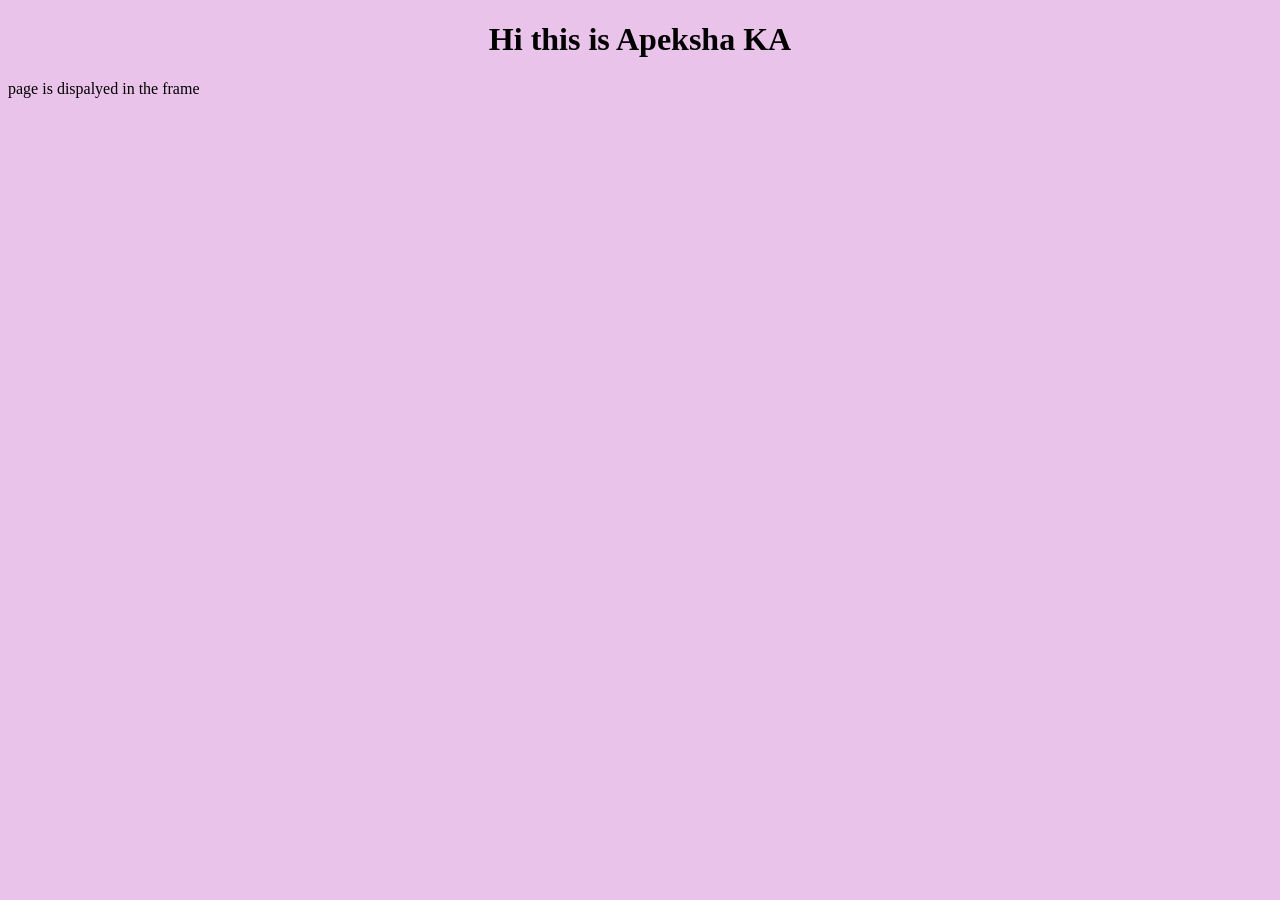
<file: index.html>
<!DOCTYPE html>
<html>
    <head>
    
    </head>
    <body style="background-color: rgb(234, 195, 234);">
        <h1 style="text-align: center;">Hi this is Apeksha KA</h1>
        <p style="text-align: left;" > page is dispalyed in the frame  </p>
    </body>
</html>
</file>
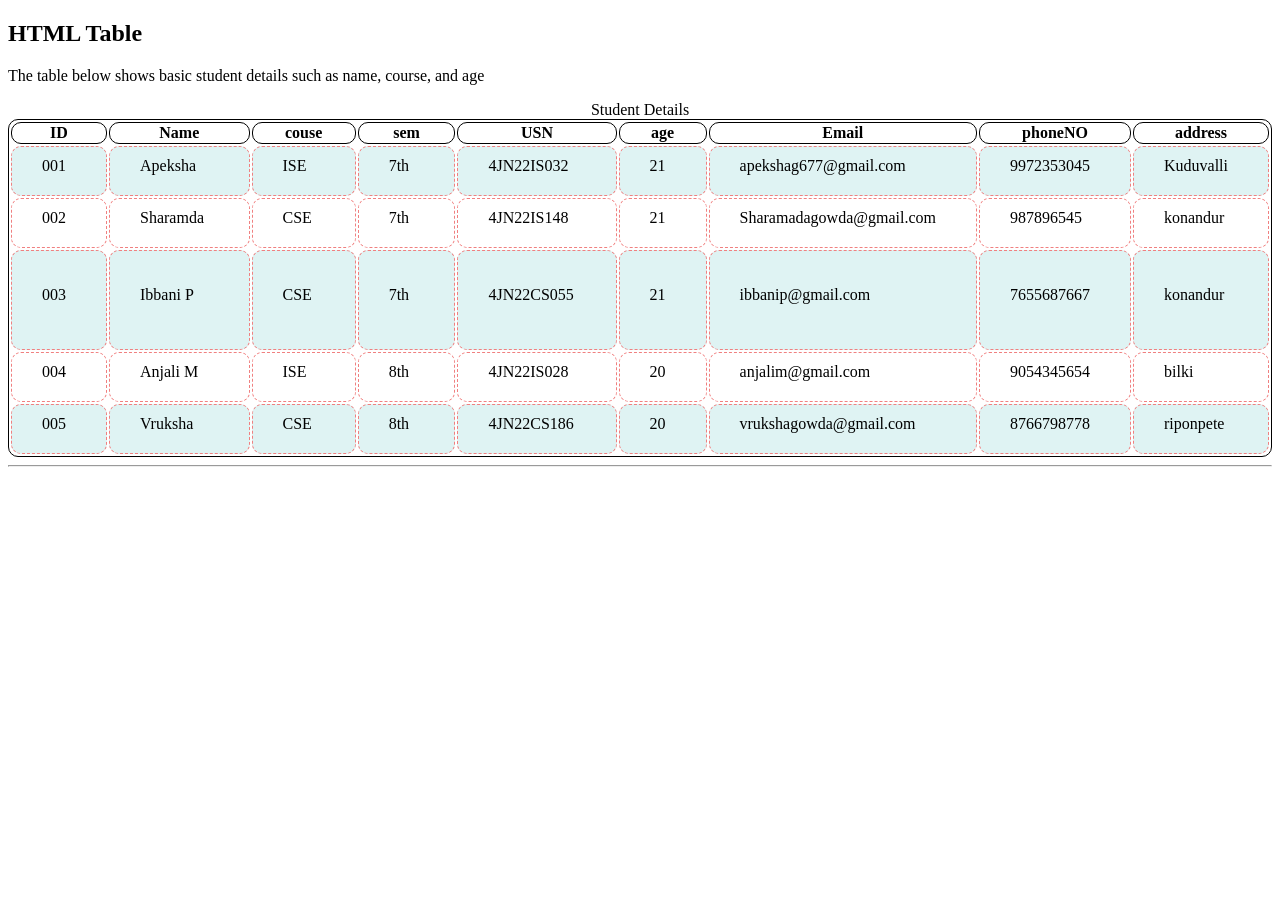
<file: basics.html>
<!DOCTYPE html>
<html>
    <head>
    <style>
        table, th, td{
            border:1px solid black;
            border-radius: 10px;
                
        }
        tr:nth-child(even){
                background-color: rgba(175, 226, 226, 0.4);
            }

        
            td, td{
            
            border-color: lightcoral;
            border-style: dashed;
            text-align: left;
            border-spacing: 30px;
            padding: 15px;
            padding-top: 10px;
            padding-bottom: 20px;
            padding-left: 30px;
            padding-right: 40px;
        }
        

        
    
            

    </style>
    </head>
    <body>
        <h2>HTML Table</h2>
        <p>The table below shows basic student details such as name, course, and age</p>

        <table style = "width: 100%">

            <caption>Student Details</caption>

            <tr>
                <th style="width: 20;">ID</th>
                <th style="width: 30%;">Name</th>
                <th style="width: 20%;">couse</th>
                <th style="width: 30%;">sem</th>
                <th style="width: 20%;">USN</th>
                <th style="width: 30%;">age</th>
                <th style="width: 70%;">Email</th>
                <th style="width: 20;">phoneNO</th>
                <th style="width: 30;">address</th>
            
            </tr>
            <tr>
                <td>001</td>
                <td>Apeksha</td>
                <td>ISE</td>
                <td>7th</td>
                <td>4JN22IS032</td>
                <td>21</td>
                <td>apekshag677@gmail.com</td>
                <td>9972353045</td>
                <td>Kuduvalli</td>
                
            </tr>
            <tr>
                <td>002</td>
                <td>Sharamda</td>
                <td>CSE</td>
                <td>7th</td>
                <td>4JN22IS148</td>
                <td>21</td>
                <td>Sharamadagowda@gmail.com</td>
                <td>987896545</td>
                <td>konandur</td>
            </tr>
            <tr style="height: 100px">
            <td>003</td>
            <td>Ibbani P</td>
            <td>CSE</td>
            <td>7th</td>
            <td>4JN22CS055</td>
            <td>21</td>
            <td>ibbanip@gmail.com</td>
            <td>7655687667</td>
            <td>konandur</td>
            </tr>
            <tr>
            <td>004</td>
            <td>Anjali M</td>
            <td>ISE</td>
            <td>8th</td>
            <td>4JN22IS028</td>
            <td>20</td>
            <td>anjalim@gmail.com</td>
            <td>9054345654</td>
            <td>bilki</td>

            </tr>
            <tr>
            <td>005</td>
            <td>Vruksha</td>
            <td>CSE</td>
            <td>8th</td>
            <td>4JN22CS186</td>
            <td>20</td>
            <td>vrukshagowda@gmail.com</td>
            <td>8766798778</td>
            <td>riponpete</td>
            </tr>
        </table>
    </body>
</html>
<hr>
</file>
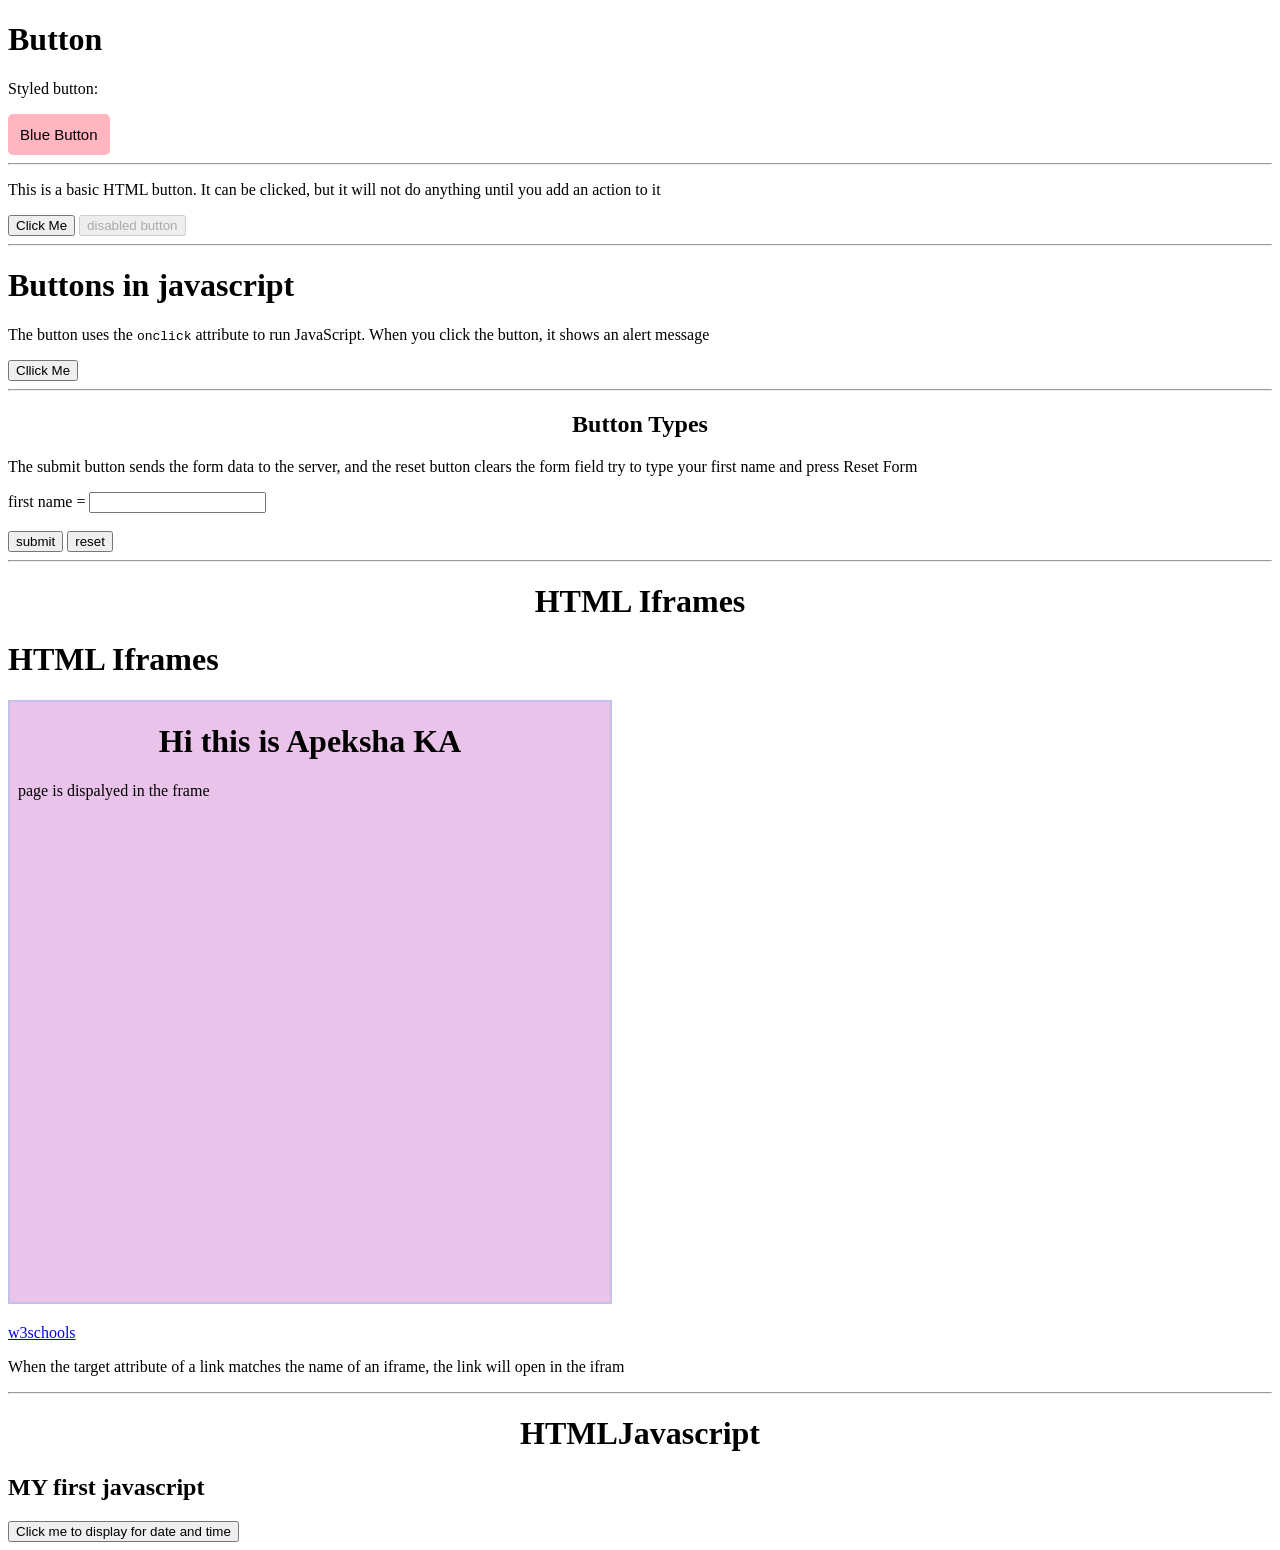
<file: Button.html>
<!DOCTYPE html>
<html>
    <head>
        <title>button and iframes</title>
    </head>
    <style>
     .testbtn {
         background-color:lightpink;
         color: black;
        font-size: 15px;
        padding: 12px;
        border: cadetblue;
        border-radius: 5px;
        cursor: pointer;
   }
   </style>
   <body>
    <h1>Button</h1>
    <p>Styled button:</p>
    <button class="testbtn">Blue Button</button>
    <hr>
    <p>This is a basic HTML button. It can be clicked, but it will not do anything until you add an action to it</p>
    <button>Click Me</button>
    <button disabled>disabled button</button>
    <hr>
    <h1>Buttons in javascript</h1>
    <p>The button uses the <code>onclick</code> attribute to run JavaScript. When you click the button, it shows an alert message</p>
    <button onclick="alert('Hello!')">Cllick Me</button>
    <hr>
    <h2 style="text-align: center;">Button Types</h2>
    <p>The submit button sends the form data to the server, and the reset button clears the form field try to type your first name and press Reset Form</p>
    <form action ="#"  onsubmit="alert('Form submitted');">
        first name = <input type="text" name="fname"><br><br>
        <button type="Submit">submit</button>
         <button type="Reset">reset</button>
    </form>
    <hr>

    <h1 style="text-align:center ;">HTML Iframes</h1>
    <h1>HTML Iframes</h1>
    <iframe src="index.html" style="border:2px solid rgb(193, 193, 233); width: 600px; height: 600px;" title="wikipedia">
        </iframe>
    <p><a href="https://www.w3schools.com" target="iframe_a">w3schools</a></p>
    <p>When the target attribute of a link matches the name of an iframe, the link will open in the ifram</p>
    
    <hr>

    <h1 style="text-align: center;"> HTMLJavascript</h1>
    <h2>MY first javascript</h2>
    <p id="demo"></p>
    <button type="button" onclick="document.getElementById('demo').innerHTML=Date()">Click me to display for date and time</button>

    


  </body>
</html>
</file>
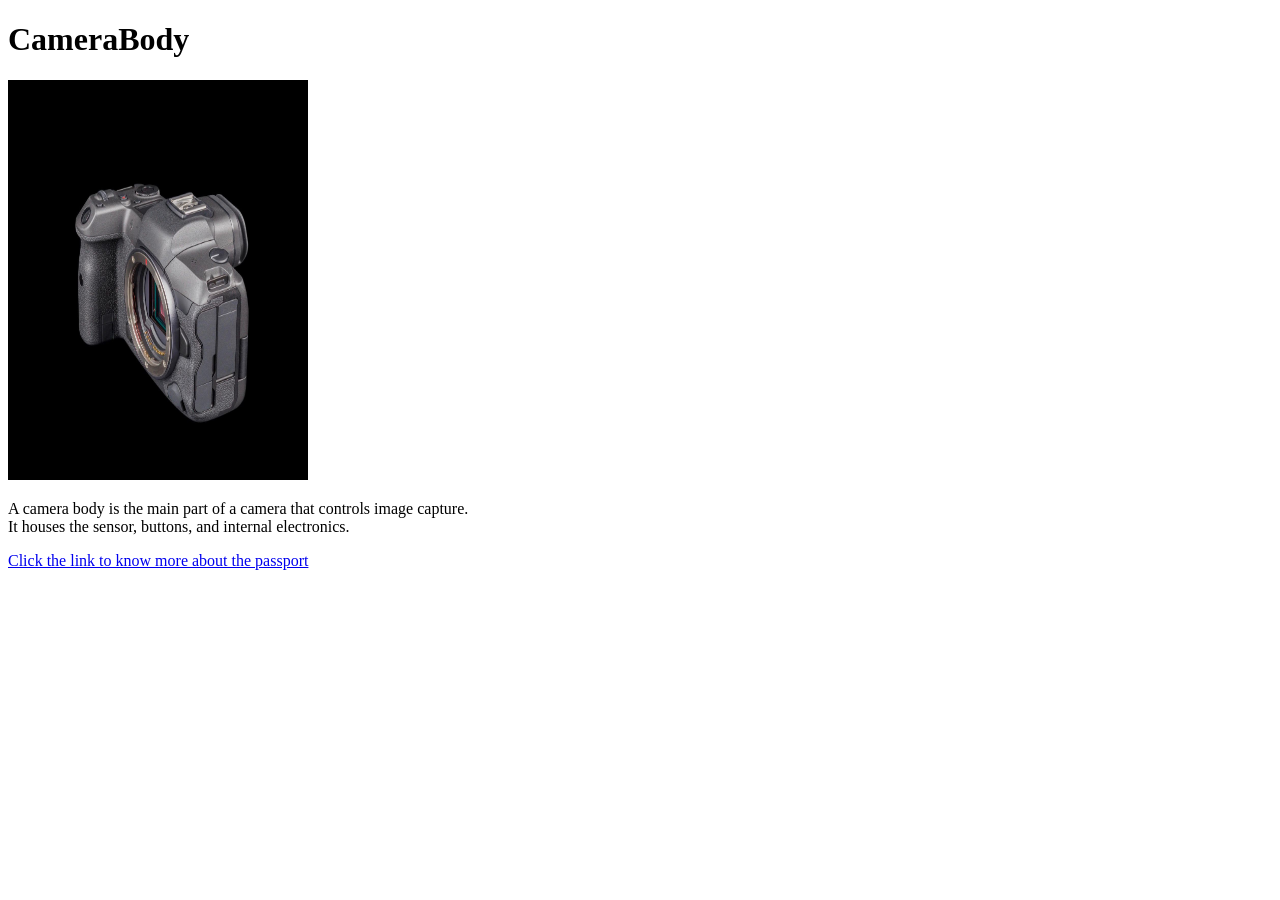
<file: camerabody.html>
<!DOCTYPE html>
<html>
    <head>
        <body>
            <h1>CameraBody</h1>
            <img src="camerabody.jpg" alt="camera" width="300" height="400">
            <p>A camera body is the main part of a camera that controls image capture.<br>
             It houses the sensor, buttons, and internal electronics.</p>
             <a href="https://en.wikipedia.org/wiki/passport" >Click the link to know more about the passport</a>
        </body>
    </head>

</html>
</file>
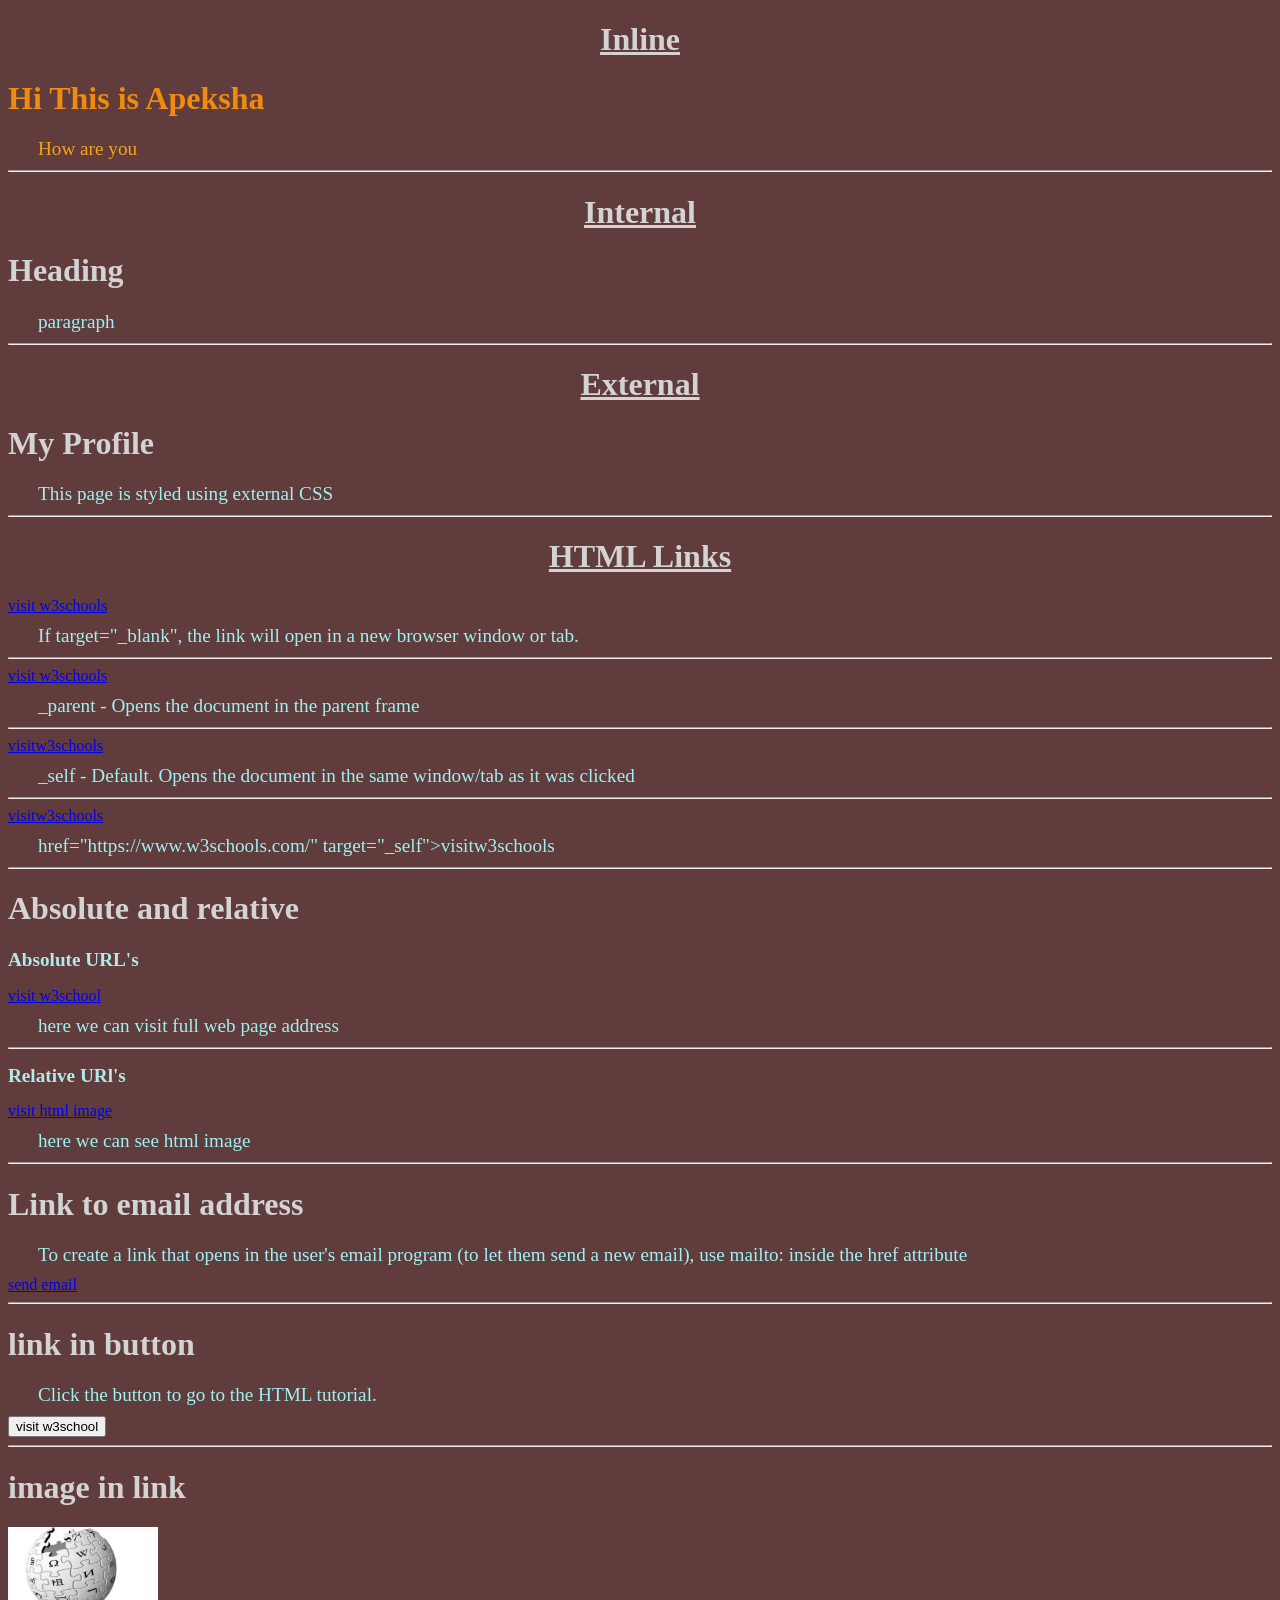
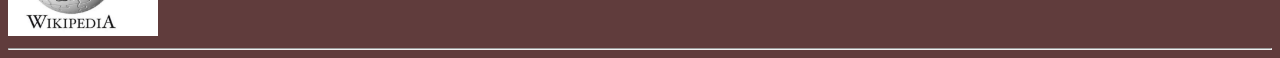
<file: CSS.html>
<!DOCTYPE html>
<html>
    <head>
        <title>CSS and Links</title>
        <h1 style="text-align: center;"; ><ins>Inline</ins></h1>
    <body>
      <h1 style="color: rgb(241, 139, 14);">Hi This is Apeksha</h1>
      <p style="color: rgb(243, 165, 21);">How are you</p>

      <hr>
      <h1 style="text-align: center;" ><ins>Internal</ins></h1>
      <style>
        body {background-color: rgb(96, 60, 60);}
        h1 {color: lightgray;}
        p {color: lightpink;}
      </style>
    
    <h1>Heading</h1>
    <p>paragraph</p>
    <hr>
    
    <h1 style="text-align: center;" ><ins>External</ins></h1>
    <link rel="stylesheet" href="style.css">
    <h1>My Profile</h1>
    <p>This page is styled using external CSS</p>
    <hr>

    <h1 style="text-align: center;"><ins>HTML Links</ins></h1>
    <a href="https://www.w3schools.com/" target="_blank">visit w3schools</a>
    <p>If target="_blank", the link will open in a new browser window or tab.</p>
    <hr>
    <a href="https://www.w3schools.com/" target="_parent">visit w3schools</a>
    <p>_parent - Opens the document in the parent frame</p>
    <hr>
    <a href="https://www.w3schools.com/" target="_self">visitw3schools</a>
    <p>_self - Default. Opens the document in the same window/tab as it was clicked</p>
    <hr>
    <a href="https://www.w3schools.com/" target="_top">visitw3schools</a>
    <p>href="https://www.w3schools.com/" target="_self">visitw3schools</a></p>
    <hr>
    <h1>Absolute and relative</h1>
    <h2>Absolute URL's</h2>
    <a href="https://www.w3schools.com/" target="_self">visit w3school</a>
    <p>here we can visit full web page address</p>
    <hr>

    <h2>Relative URl's</h2>
    <a href="html_images.asp">visit html image</a>
    <p>here we can see html image </p>
    <hr>
    <h1>Link to email address</h1>
    <p>To create a link that opens in the user's email program (to let them send a new email), use mailto: inside the href attribute</p>
    <a href="mailto:apekshag677@gmail.com">send email</a>
    <hr>
    <h1>link in button</h1>
    <p>Click the button to go to the HTML tutorial.</p>
    <button onclick="document.location='https://www.wikipedia.org'">visit w3school</button>
    <hr>
    <h1>image in link</h1>
    <a href="https://www.wikipedia.org">
  <img src="img.jpg" alt="Wikipedia" width="150">
</a>
<hr>



    </body>
    </head>
</html>
</file>
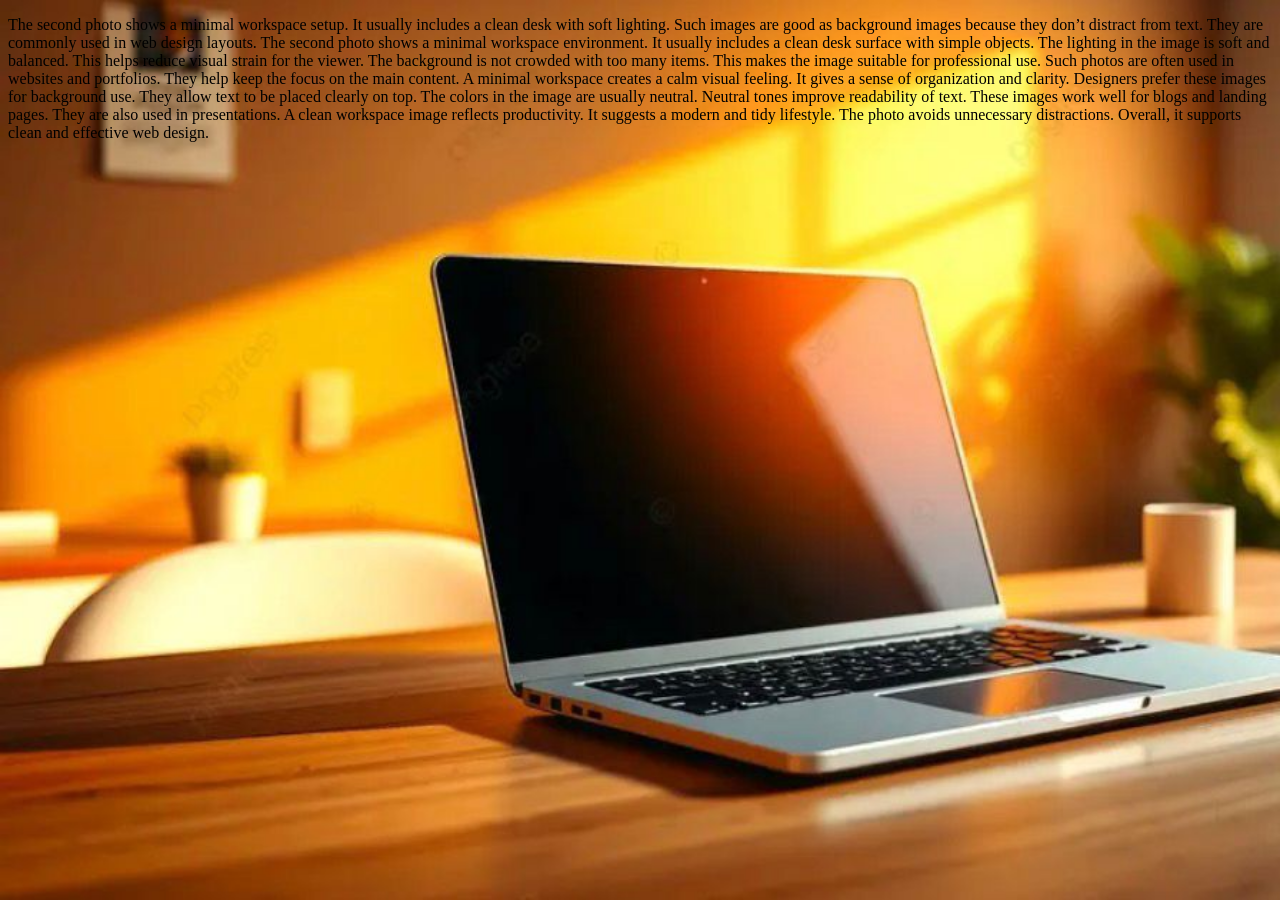
<file: file.html>
<!DOCTYPE html>
<html>
    <head>
        <title>Background image</title>
        <body>
            <style>
        body{
            background-image: url(background.jpg);
            background-repeat: no-repeat;
            background-size: cover;
            background-attachment: fixed;
        }
        </style>


        
        
        <p>The second photo shows a minimal workspace setup.
        It usually includes a clean desk with soft lighting.
        Such images are good as background images because they don’t distract from text.
        They are commonly used in web design layouts.
        The second photo shows a minimal workspace environment.
        It usually includes a clean desk surface with simple objects.
        The lighting in the image is soft and balanced.
        This helps reduce visual strain for the viewer.
       The background is not crowded with too many items.
       This makes the image suitable for professional use.
      Such photos are often used in websites and portfolios.
       They help keep the focus on the main content.
      A minimal workspace creates a calm visual feeling.
     It gives a sense of organization and clarity.
     Designers prefer these images for background use.
      They allow text to be placed clearly on top.
    The colors in the image are usually neutral.
     Neutral tones improve readability of text.
     These images work well for blogs and landing pages.
     They are also used in presentations.
     A clean workspace image reflects productivity.
     It suggests a modern and tidy lifestyle.
     The photo avoids unnecessary distractions.
      Overall, it supports clean and effective web design.</p>
        </body>

    </head>
</html>
</file>
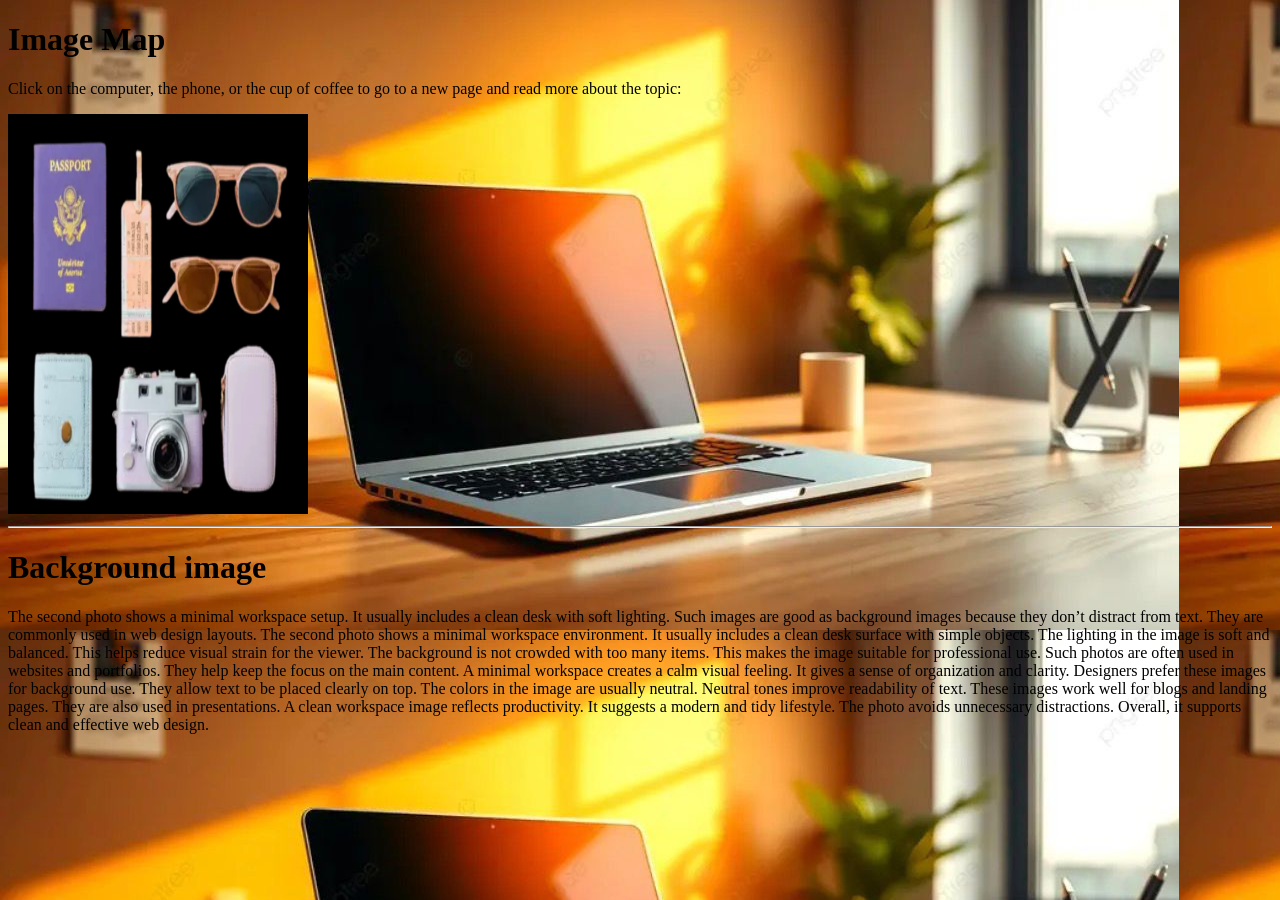
<file: image.html>
<!DOCTYPE html>
<html>
    <head>
        <title>Image Map</title>
    </head>
    <body>
        
        <h1>Image Map</h1>
        <p>Click on the computer, the phone, or the cup of coffee to go to a new page and read more about the topic:</p>
        <img src="desk.jpg" alt="Travel essentials" usemap="#workmap" width="300" height="400">
        <map name="workmap">
            <area shape="rect"
                  coords="20,40,120,200"
                  alt="Passport"
                  href="passport.html" onclick="myFunction()">
            <area shape="circle"
                  coords="200,100,40"
                  alt="Sunglasses"
                  href="sunglass.html">
            <area shape="rect"
                 coords="150,230,280,380"
                 alt="Camera body"
                 href="camerabody.html">
        </map>
        <script>
            function myFunction() {
                alert("You clicked the passport");
            }
        </script>
        <hr>
        <h1>Background image</h1>
        <style>
        body{
            background-image: url(background.jpg);
        }
        </style>


        
        
        <p>The second photo shows a minimal workspace setup.
        It usually includes a clean desk with soft lighting.
        Such images are good as background images because they don’t distract from text.
        They are commonly used in web design layouts.
        The second photo shows a minimal workspace environment.
        It usually includes a clean desk surface with simple objects.
        The lighting in the image is soft and balanced.
        This helps reduce visual strain for the viewer.
       The background is not crowded with too many items.
       This makes the image suitable for professional use.
      Such photos are often used in websites and portfolios.
       They help keep the focus on the main content.
      A minimal workspace creates a calm visual feeling.
     It gives a sense of organization and clarity.
     Designers prefer these images for background use.
      They allow text to be placed clearly on top.
    The colors in the image are usually neutral.
     Neutral tones improve readability of text.
     These images work well for blogs and landing pages.
     They are also used in presentations.
     A clean workspace image reflects productivity.
     It suggests a modern and tidy lifestyle.
     The photo avoids unnecessary distractions.
      Overall, it supports clean and effective web design.</p>

    </body>
</html>
</file>
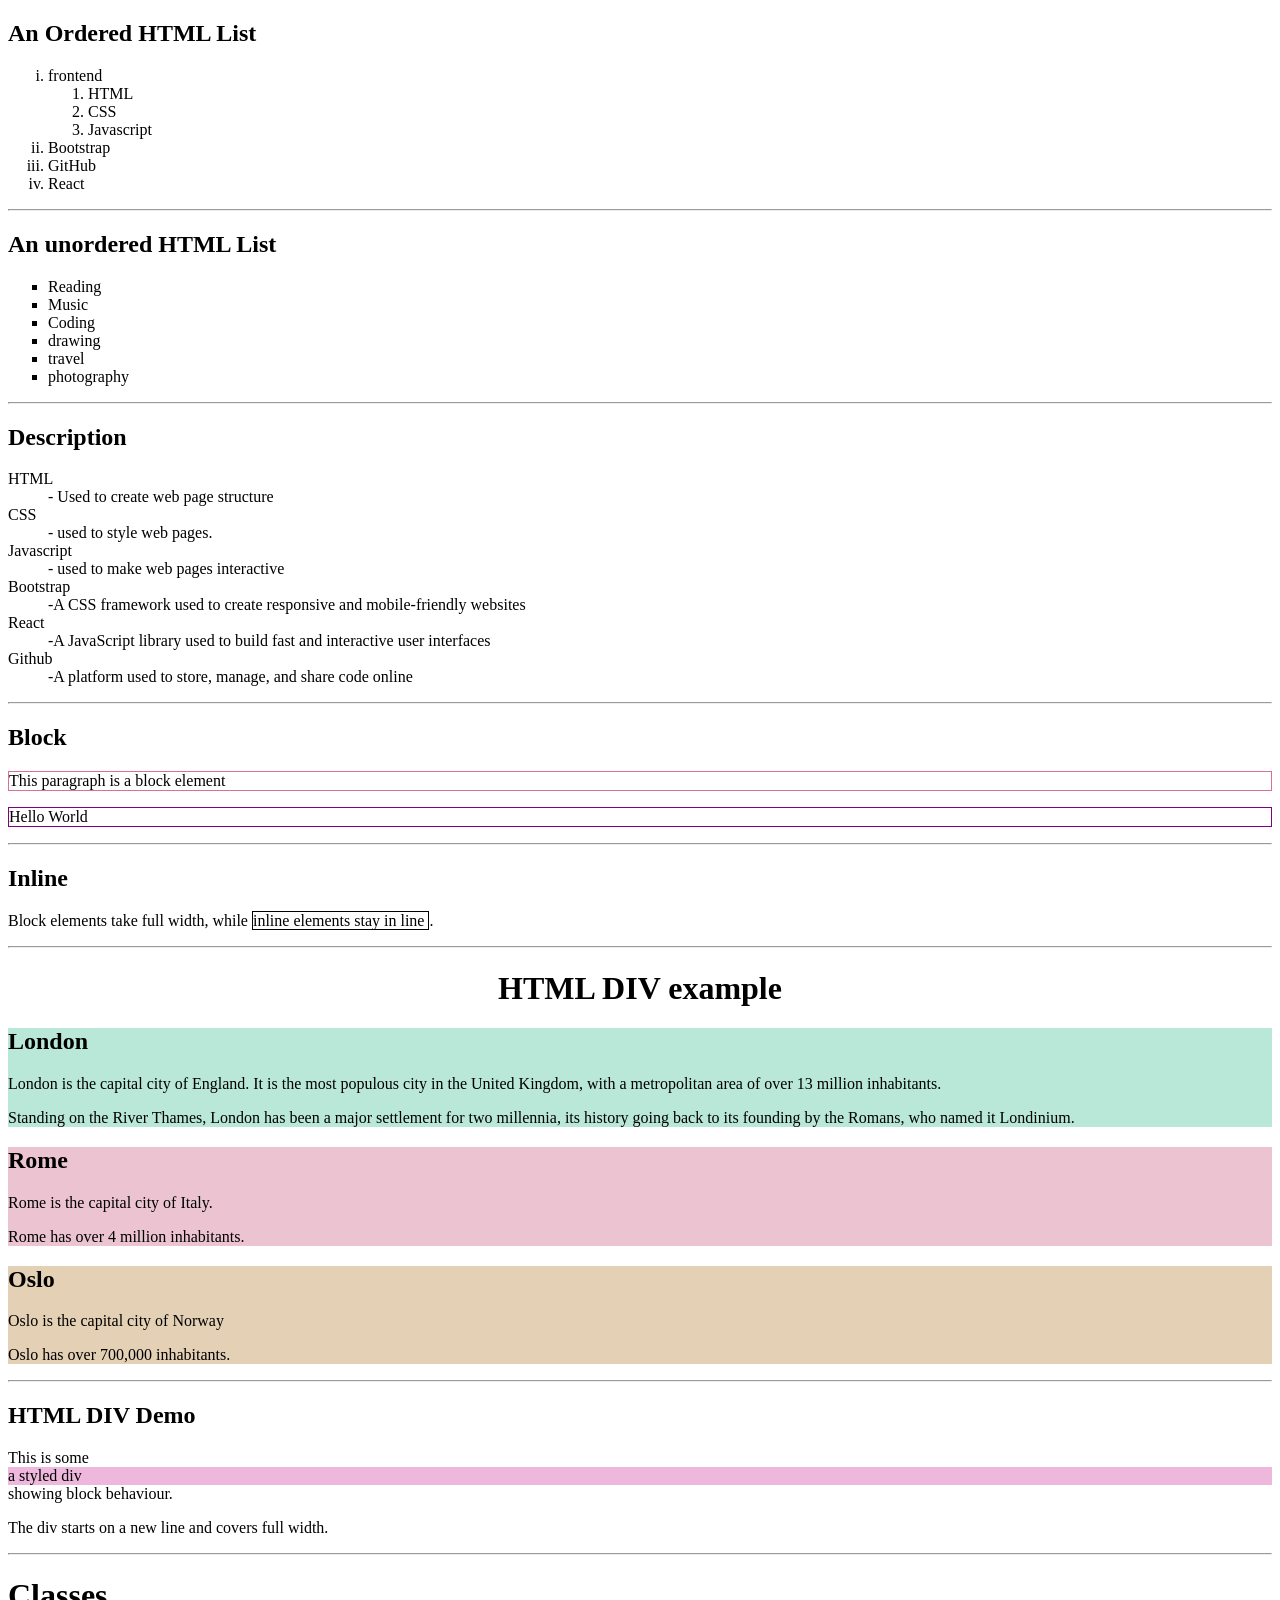
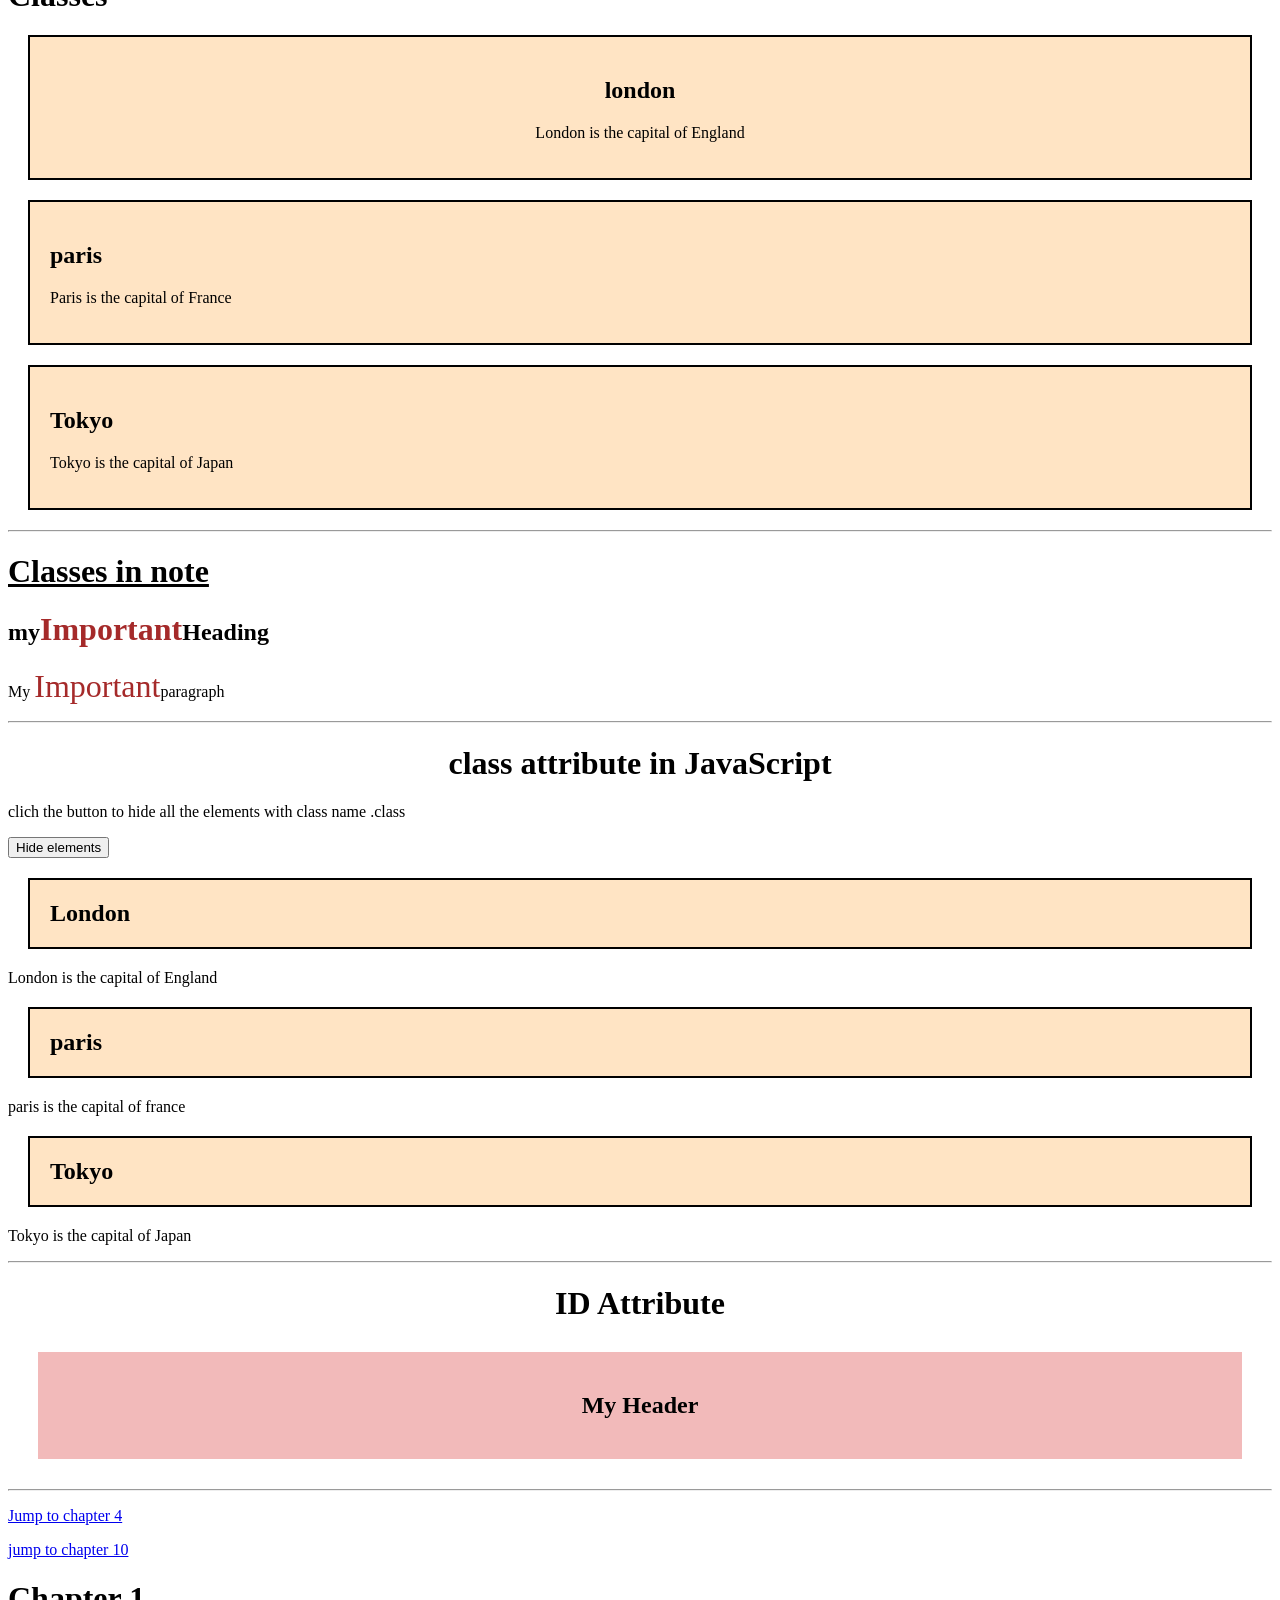
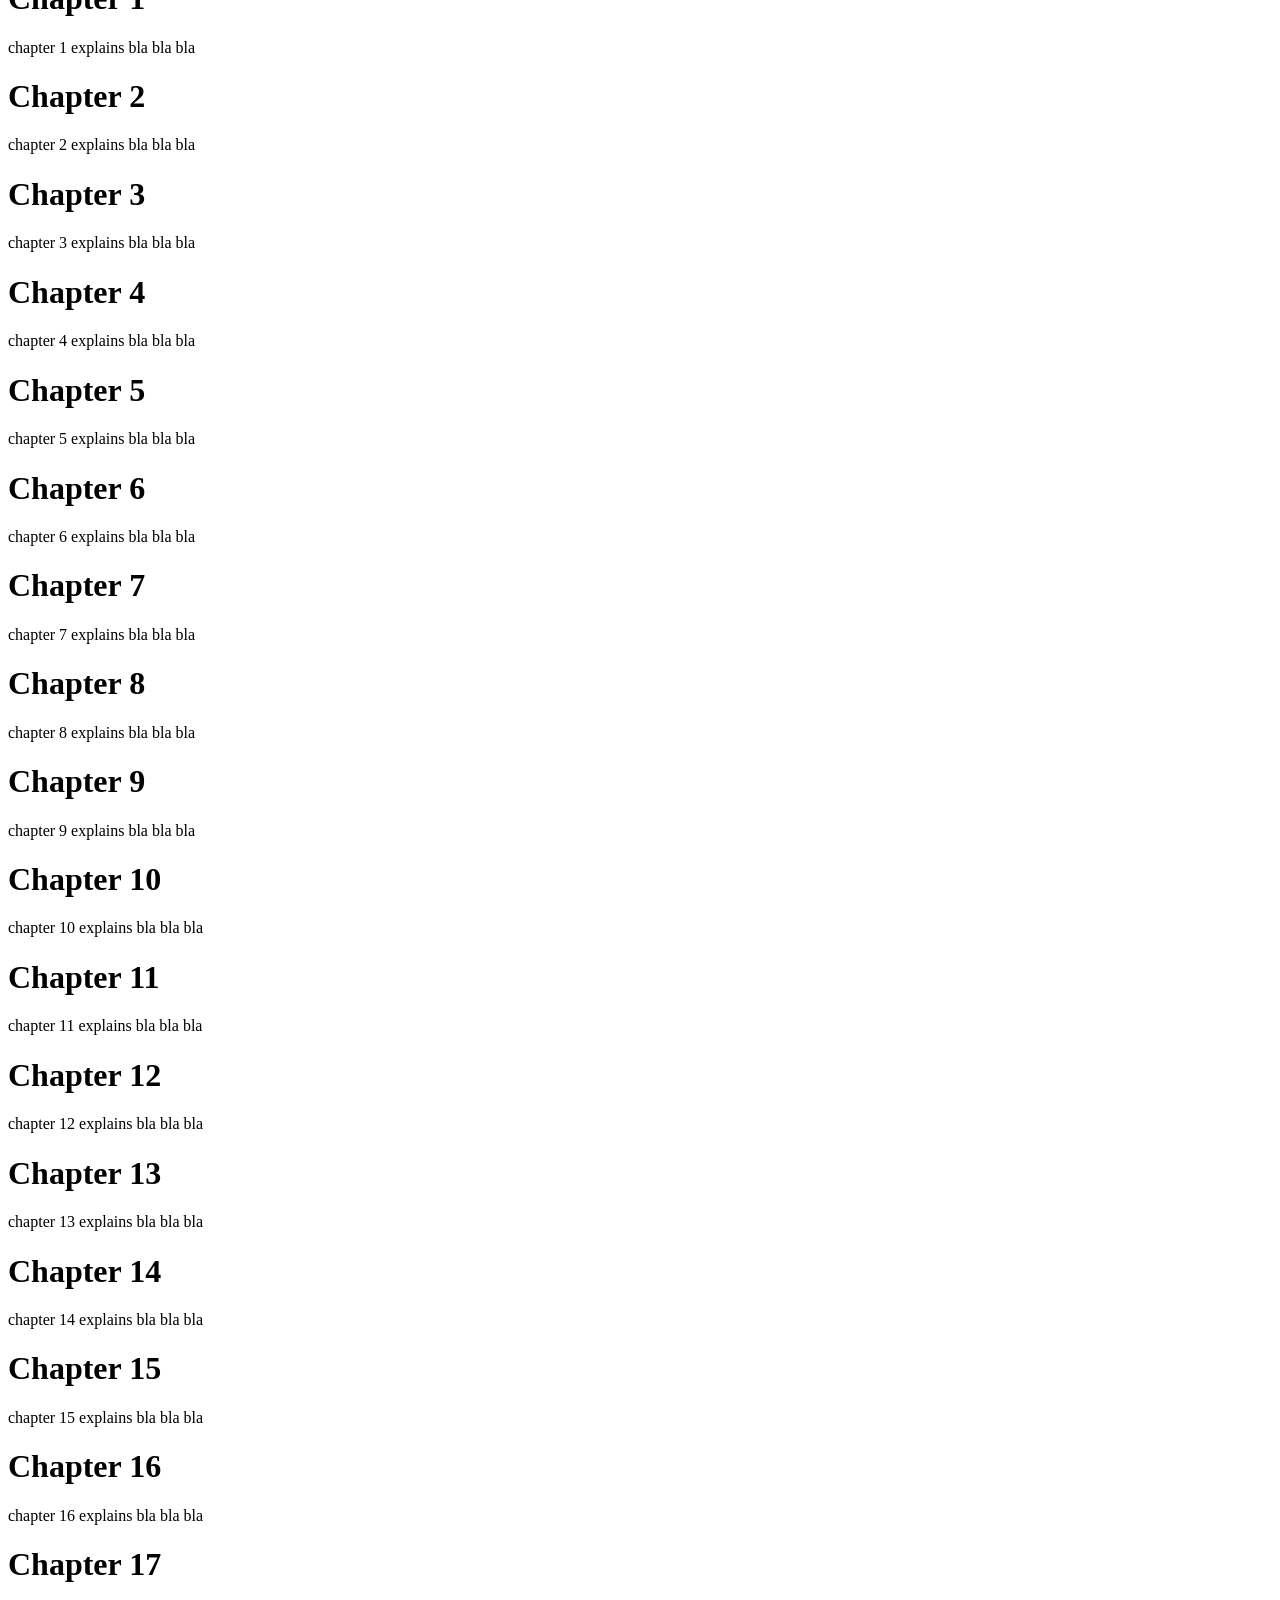
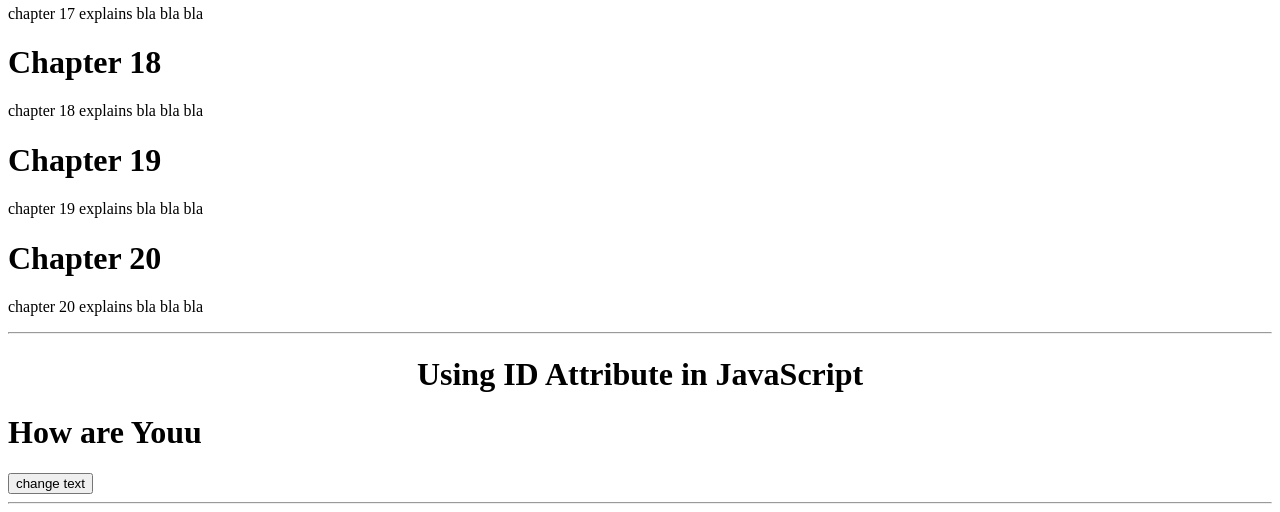
<file: list.html>
<!DOCTYPE html>
<html>
    <body>
        <h2>An Ordered HTML List</h2>
        <ol type="i" >
        <li>frontend</li>
        <ol>
            <li>HTML</li>
            <li>CSS</li>
            <li>Javascript</li>
        </ol>
            <li>Bootstrap</li>
            <li>GitHub</li>
            <li>React</li>
        </ol>
        <hr>
        <h2> An unordered HTML List</h2>
        <ul style="list-style-type: square;">
            <li>Reading</li>
            <li>Music</li>
            <li>Coding</li>
            <li>drawing</li>
            <li>travel</li>
            <li>photography</li>
        </ul>
        <hr>

        <h2>Description</h2>
        <dl>
            <dt>HTML</dt>
            <dd>- Used to create web page structure</dd>
            <dt>CSS</dt>
            <dd>- used to style web pages.</dd>
            <dt>Javascript</dt>
            <dd>- used to make web pages interactive</dd>
            <dt>Bootstrap</dt>
            <dd>-A CSS framework used to create responsive and mobile-friendly websites</dd>
            <dt>React</dt>
            <dd>-A JavaScript library used to build fast and interactive user interfaces</dd>
            <dt>Github</dt>
            <dd>-A platform used to store, manage, and share code online</dd>
        </dl>
        <hr>
        <head>
        <h2>Block</h2>
        <p style="border: 1px solid palevioletred;">This paragraph is a block element</p>
        <p style="border: 1px solid purple;">Hello World</p>
    <hr>

        <h2>Inline</h2>
        <p>Block elements take full width, while <span style = "border: 1px solid black"> inline elements stay in line </span>.</p>
        <hr>

    <style>
        div { 
            background-color: aquamarine;
            margin: black;
        }
    </style>
            
    <h1 style="text-align: center;">HTML DIV example</h1>
     <div style="background-color: rgb(186, 232, 216);">
    <h2>London</h2>
    <p>London is the capital city of England. It is the most populous city in the United Kingdom, with a metropolitan area of over 13 million inhabitants.</p>
    <p>Standing on the River Thames, London has been a major settlement for two millennia, its history going back to its founding by the Romans, who named it Londinium.</p>
    </div>
    <div style="background-color:rgb(236, 195, 209)">
        <h2>Rome</h2>
        <p>Rome is the capital city of Italy.</p>
        <p>Rome has over 4 million inhabitants.</p>
    </div>
    <div style="background-color:rgb(228, 208, 181)";>
        <h2>Oslo</h2>
        <p>Oslo is the capital city of Norway</p>
        <p>Oslo has over 700,000 inhabitants.</p>
    </div>
    <hr>
    <style>
        div {
                background-color: rgb(238, 184, 220);
            }
        </style>
        <h2>HTML DIV Demo</h2>
        This is some <div style="text-align:left;"> a styled div</div>showing block behaviour.
        <p>The div starts on a new line and covers full width.</p>
<hr>

<h1>Classes</h1>
<style>
    .city {
        background-color: aquamarine;
        color: black;
        border: 2px solid black;
        margin: 20px;
        padding: 20px;
    }
    .main {
        text-align: center;
    }
</style>
<div class = "city main">
<h2>london</h2>
<p>London is the capital of England</p>
</div>

<div class="city">
<h2>paris</h2>
<p>Paris is the capital of France</p>
</div>

<div class="city">
<h2>Tokyo</h2>
<p>Tokyo is the capital of Japan</p>
</div>
<hr>

<h1><ins>Classes in note</ins></h1>
<style>
    .note {
        font-size: xx-large;
        color: brown;

    }
</style>
<h2>my<span class="note">Important</span>Heading</h2>
<p>My <span class="note">Important</span>paragraph</p>
<hr>

<style>
    .city {
        background-color: bisque;
        color: black;
        margin: 20px;
        padding: 20px;
    }
</style>
<h1 style="text-align: center;" >class attribute in JavaScript</h1>
<p>clich the button to hide all the elements with class name .class</p>
<button onclick="myFunction()">Hide elements</button>

<h2 class="city">London</h2>
<p>London is the capital of England</p>

<h2 class="city">paris</h2>
<p>paris is the capital of france</p>

<h2 class="city">Tokyo</h2>
<p>Tokyo is the capital of Japan</p>

<script>
    function myFunction() {
        var x = document.getElementsByClassName("city")
        for(var i=0;i<x.length;i++){
        x[i].style.display ="none";
    }
}
</script>
<hr>

<style>
    #myHeader {
        background-color: rgb(242, 186, 186);
        color: black;
        margin: 30px;
        padding: 40px;
        text-align: center;
    }
</style>
<h1 style="text-align: center;" >ID Attribute</h1>
    <h2 id="myHeader">My Header</h2>
    <hr>

    <p> <a href="#C4">Jump to chapter 4</a></p>
    <p> <a href="#C10">jump to chapter 10</a></p>
    <h1>Chapter 1</h1>
    <p>chapter 1 explains bla bla bla</p>
    
    <h1>Chapter 2</h1>
    <p>chapter 2 explains bla bla bla</p>

    <h1>Chapter 3</h1>
    <p>chapter 3 explains bla bla bla</p>

    <h1 id="C4">Chapter 4</h1>
    <p>chapter 4 explains bla bla bla</p>

    <h1>Chapter 5</h1>
    <p>chapter 5 explains bla bla bla</p>

    <h1>Chapter 6</h1>
    <p>chapter 6 explains bla bla bla</p>

    <h1>Chapter 7</h1>
    <p>chapter 7 explains bla bla bla</p>

    <h1>Chapter 8</h1>
    <p>chapter 8 explains bla bla bla</p>

    <h1>Chapter 9</h1>
    <p>chapter 9 explains bla bla bla</p>

    <h1 id="C10">Chapter 10</h1>
    <p>chapter 10 explains bla bla bla</p>

    <h1>Chapter 11</h1>
    <p>chapter 11 explains bla bla bla</p>

    <h1>Chapter 12</h1>
    <p>chapter 12 explains bla bla bla</p>

    <h1>Chapter 13</h1>
    <p>chapter 13 explains bla bla bla</p>

    <h1>Chapter 14</h1>
    <p>chapter 14 explains bla bla bla</p>

    <h1>Chapter 15</h1>
    <p>chapter 15 explains bla bla bla</p>

    <h1>Chapter 16</h1>
    <p>chapter 16 explains bla bla bla</p>

    <h1>Chapter 17</h1>
    <p>chapter 17 explains bla bla bla</p>

    <h1>Chapter 18</h1>
    <p>chapter 18 explains bla bla bla</p>

    <h1>Chapter 19</h1>
    <p>chapter 19 explains bla bla bla</p>

    <h1>Chapter 20</h1>
    <p>chapter 20 explains bla bla bla</p>
    <hr>

    <h1 style="text-align: center;">Using ID Attribute in JavaScript</h1>
    <h1 id="myheader">How are Youu</h1>
    <button onclick="displayResult()">change text</button>
    <script>
        function displayResult() {
            document.getElementById("myheader").innerHTML = "Have a nice Day!";

        }
    </script>
    <hr>







        </head>
    </body>
</html>
</file>
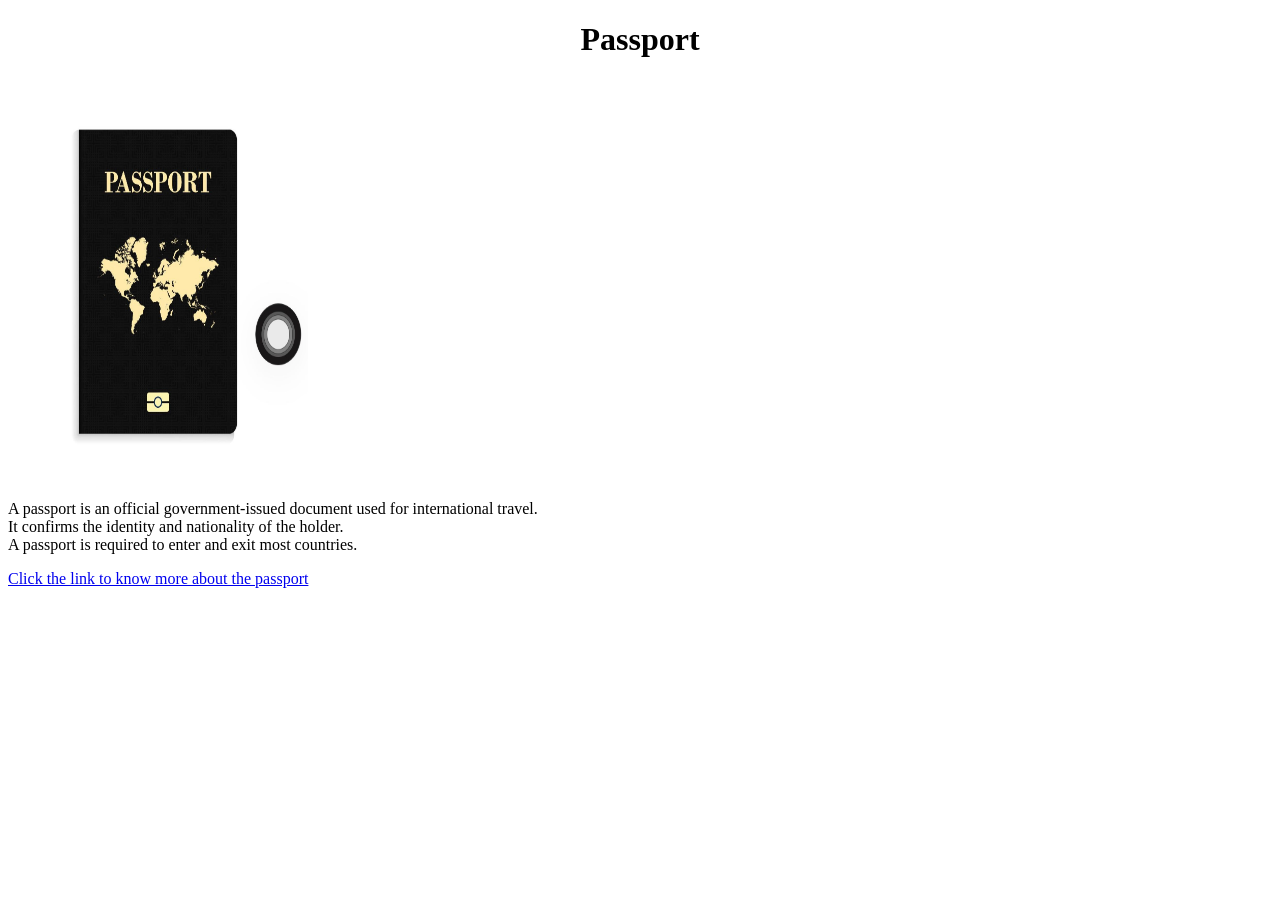
<file: passport.html>
<!DOCTYPE html>
<html>
    <head>
        <h1 style="text-align: center;">Passport</h1>
        <img src="passport.jpg" alt="passport" width="300" height="400">
        <p>A passport is an official government-issued document used for international travel.<br>
         It confirms the identity and nationality of the holder.<br>
         A passport is required to enter and exit most countries.</p>
         <a href="https://en.wikipedia.org/wiki/passport" >Click the link to know more about the passport</a>
    </head>
</html>
</file>
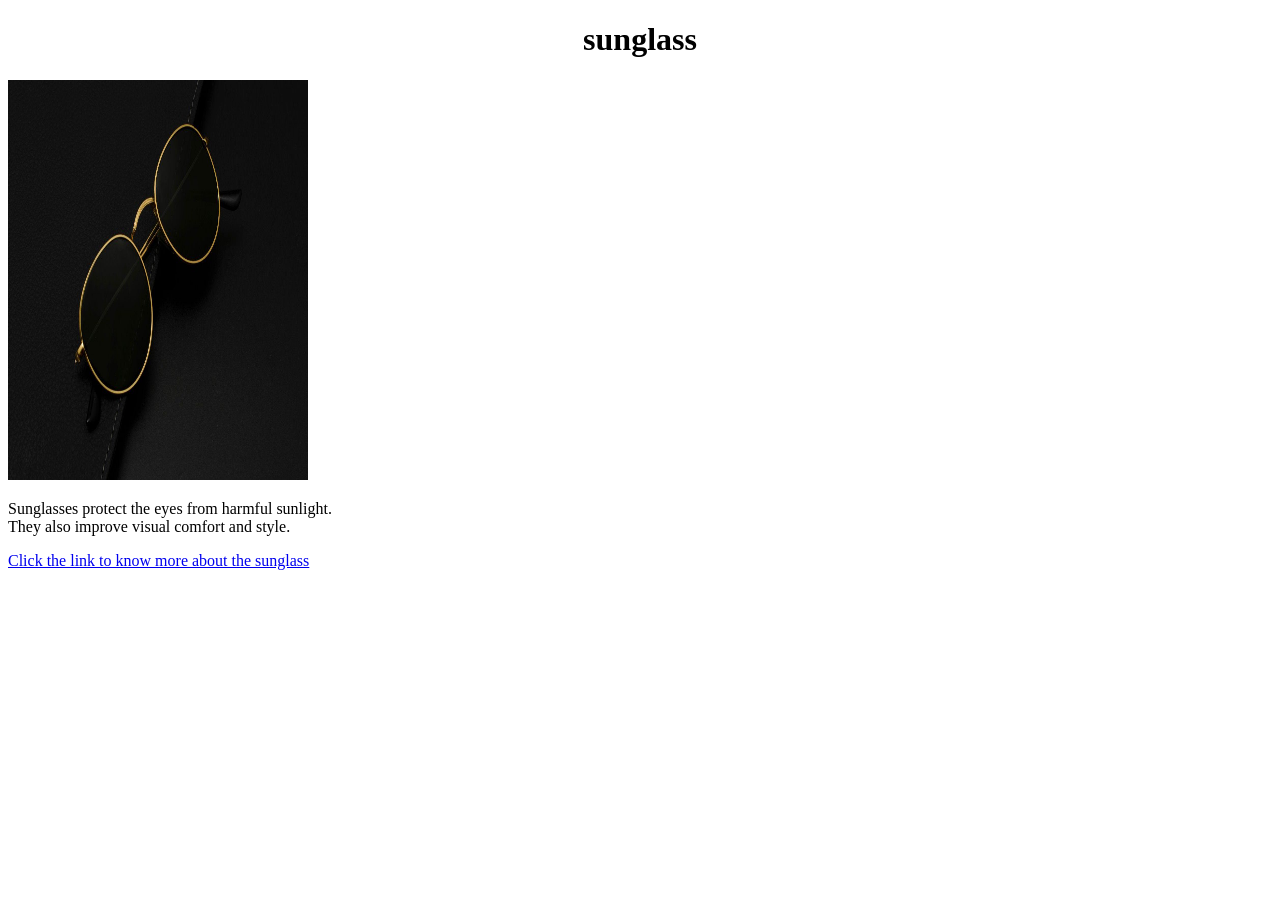
<file: sunglass.html>
<!DOCTYPE html>
<html>
    <head>
        <body>
            <h1 style="text-align: center;">sunglass</h1>
            <img src="sunglass.jpg" alt="sunglass" width="300" height="400">
            <p>Sunglasses protect the eyes from harmful sunlight.<br>
            They also improve visual comfort and style.</p>
            <a href="https://en.wikipedia.org/wiki/sunglass" >Click the link to know more about the sunglass</a>
        </body>
    </head>

</html>
</file>
<file: style.css>
h2 {
            color: rgb(177, 234, 234);
            font-family: verdana;
            font-size:larger;
        }
        p {
            color: rgb(159, 241, 241);
            font-family: Cambria, Cochin, Georgia, Times, 'Times New Roman', serif;
            font-size: larger;
            border: 2px saddlebrown;
            padding-left: 20px;
            margin: 10px;
            
            
            
        }
</file>
